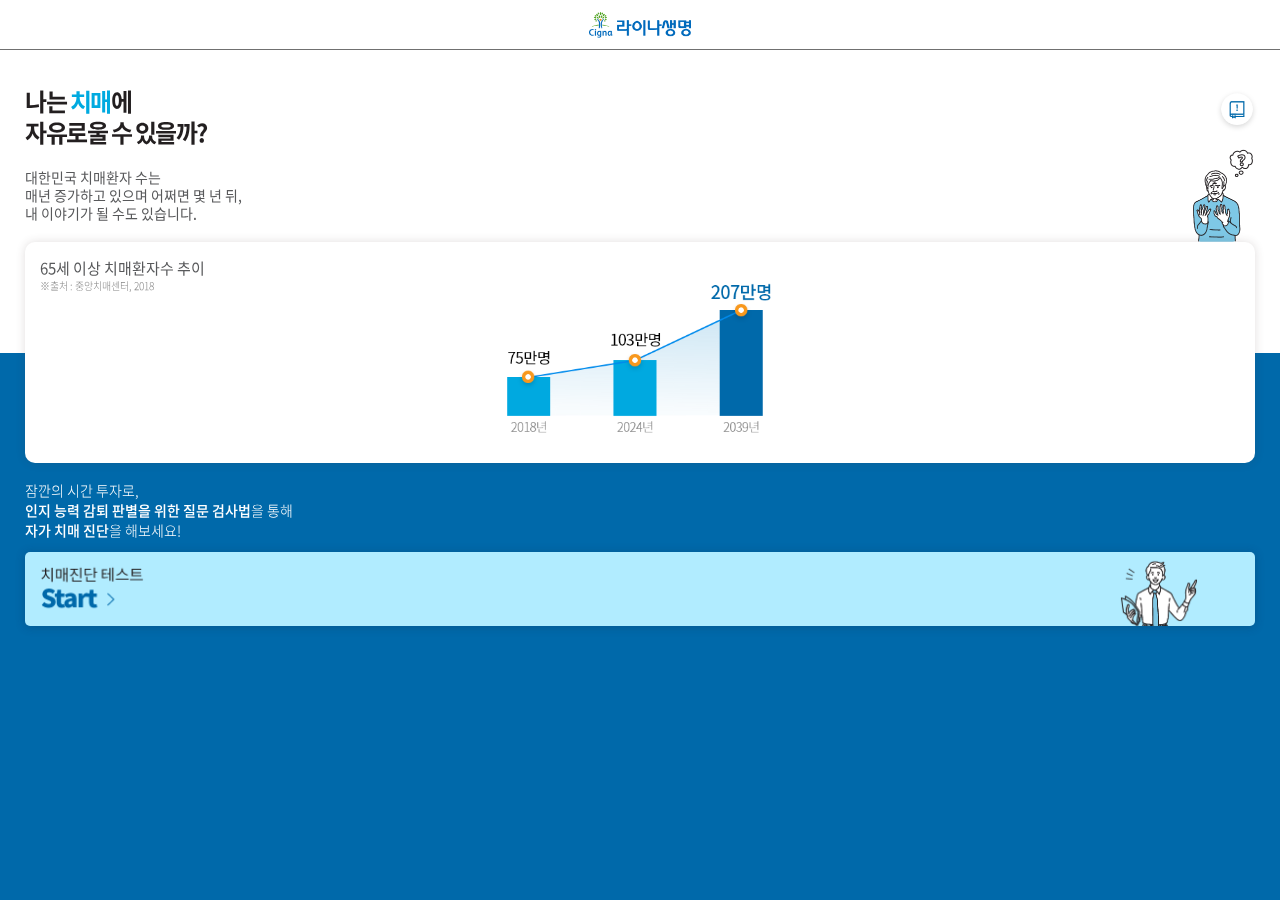
<file: index.html>
<!DOCTYPE html>
<html lang="en">

<head>
  <meta charset="utf-8">
  <meta http-equiv="X-UA-Compatible" content="IE=edge">
  <meta name="viewport" content="width=device-width,initial-scale=1.0">
  <link rel="icon" href="favicon.ico">
  <title>치매진단 모바일 시뮬레이터</title>
  <link href="./css/common.css" rel="stylesheet" type="text/css">
  <link href="./css/style.css" rel="stylesheet" type="text/css">
  <script src="./js/vue.min.js"></script>
  <script src="./js/vuex.js"></script>
  <script src="./js/clipboard.min.js"></script>
</head>

<body>
  <div id="app">
    <div id="wrap">
      <div class="container">

        <top-header></top-header>

        <div class="contants overY">
          <div class="title">
            나는
            <span class="sky">치매</span>에
            <br />자유로울 수 있을까?
            <div class="title-popup-btn" @click="onClickMainPopupShow"></div>
          </div>
          <div class="sub-desc">
            대한민국 치매환자 수는
            <br />매년 증가하고 있으며 어쩌면 몇 년 뒤,
            <br />내 이야기가 될 수도 있습니다.
            <br />
          </div>
          <div class="contants-box">
            <div class="content">
              <div class="title-txt">65세 이상 치매환자수 추이</div>
              <div class="sub-desc">※출처 : 중앙치매센터, 2018</div>
            </div>
            <div class="bg-color"></div>
          </div>
          <div class="sectionB">
            <div class="sub-txt">
              잠깐의 시간 투자로,
              <br /> <span class="bold">인지 능력 감퇴 판별을 위한 질문 검사법</span>을 통해
              <br /> <span class="bold">자가 치매 진단</span>을 해보세요!
              <br />
            </div>
            <!-- sub-txt -->
            <div class="btn">
              <div class="btn-con" @click="onClickStart">
                <!-- <div class="btn-titles"></div> -->
                <!-- <div class="btn-start"></div> -->
              </div>
            </div>
          </div>
        </div>

      </div>

      <!-- POPUP 시작 -->
      <div class="common-popup-wrap" v-if="showMainPopup">
        <div class="common-popup-con">
          <div class="close" @click="onClickMainPopupClose"></div>
          <div class="popup main">
            <div class="title-con">
              <div class="titles">출처</div>
            </div>
            <div class="contents-con">
              <!-- 내용 시작 -->
              <div class="title-txt">논문명</div>
              <div class="content-txt">
                [Development of the Subjective
                Memory Complaints Questionnaire] (주관적
                인지 능력 감퇴증 설문)
              </div>
              <div class="title-txt">저자명</div>
              <div class="content-txt">
                Jong Chul Youn (윤종철), Ki Woong Kim (김기웅), Dong Young Lee (이동영), Jin Hyeong Jhoo (주진형), Seok Bum Lee
                (이석범), Joon Hyuk Park (박준혁), Eun Ae Choi (최은애), Jin Yeong Choe (최진영), Ji Woon Jeong (정지운), Il Han Choo
                (추일한), Jong Inn Woo(우종인)
              </div>
              <div class="title-txt">잡지명</div>
              <div class="content-txt">DEMENTIA AND GERIATRIC COGNITIVE
                <br> DISORDERS (치매와 노인인지장애)</div>
              <div class="title-txt">발행년도</div>
              <div class="content-txt">2009</div>
              <!-- 내용 끝 -->
            </div>
          </div>
        </div>
      </div>
      <!-- POPUP 끝 -->

    </div>
  </div>
  <script src="./js/app.js"></script>
</body>

</html>
</file>
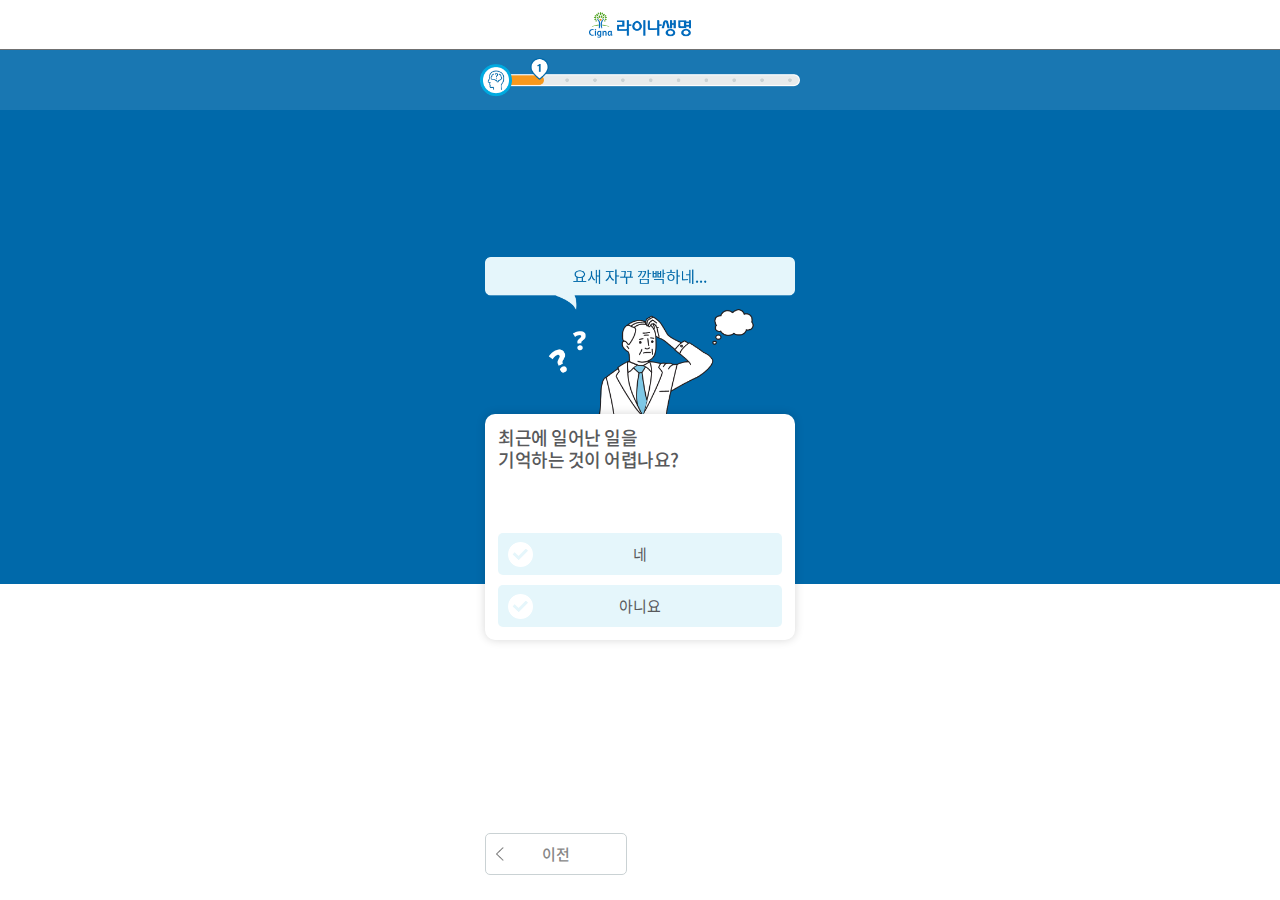
<file: test.html>
<!DOCTYPE html>
<html lang="en">

<head>
  <meta charset="utf-8">
  <meta http-equiv="X-UA-Compatible" content="IE=edge">
  <meta name="viewport" content="width=device-width,initial-scale=1.0">
  <link rel="icon" href="favicon.ico">
  <title>치매진단 모바일 시뮬레이터</title>
  <link href="./css/common.css" rel="stylesheet" type="text/css">
  <link href="./css/style.css" rel="stylesheet" type="text/css">
  <script src="./js/vue.min.js"></script>
  <script src="./js/vuex.js"></script>
  <script src="./js/clipboard.min.js"></script>
</head>

<body>
  <div id="app">
    <div id="wrap">
      <div class="container">

        <top-header></top-header>

        <div id="Alzheimaer-Quest-wrap">

          <div class="container">
            <div id="progress-wrap">
              <div class="progress-con">
                <div class="progress-contents" :class="'step'+(testIndex+1)"></div>
              </div>
            </div>

            <div class="contants">
              <div class="quest-area test-page">
                <div class="illust" :class="'img'+(testIndex+1)"></div>
                <div class="quest-box">
                  <div class="txt" v-html="testQustions[testIndex]"></div>
                  <div class="space"></div>
                  <div class="btn-wrap">
                    <div class="btn" :class="{on:testQustionsSelected[testIndex] == true}"
                      @click="selectedValue(testIndex, true)">네</div>
                    <div class="btn" :class="{on:testQustionsSelected[testIndex] == false}"
                      @click="selectedValue(testIndex, false)">아니요</div>
                  </div>

                </div>
              </div>

              <div class="progress-btns" @click="onClickPrev">
                <div class="pre-btn">이전</div>
              </div>

              <div class="bg-color"></div>

            </div>

          </div>

        </div>

      </div>
    </div>
  </div>
  <script src="./js/app.js"></script>
</body>

</html>
</file>
<file: css/common.css>
/* COMMON CSS */
html, body, div, span, applet, object, iframe,
h1, h2, h3, h4, h5, h6, p, blockquote, pre,
a, abbr, acronym, address, big, cite, code,
del, dfn, em, img, ins, kbd, q, s, samp,
small, strike, strong, sub, sup, tt, var,
b, u, i, center,
dl, dt, dd, ol, ul, li,
fieldset, form, label, legend,
table, caption, tbody, tfoot, thead, tr, th, td,
article, aside, canvas, details, embed,
figure, figcaption, footer, header, hgroup,
menu, nav, output, ruby, section, summary,
time, mark, audio, video input {
  margin: 0;
  padding: 0;
  border: 0;
  font-size: 10px;
  font: inherit;
  vertical-align: baseline;
  font-family: 'Noto Sans KR', sans-serif !important;
  text-decoration: none;
  color:#231f20;
}


html, body{ width: 100%; height: 100%; font-size: 10px;font-weight: 300;}


/* 공통 폰트 컬러  */
.sky{ color: #00AAE0; }



/* 공통 배경 컬러  */





@font-face {
  font-family: 'Noto Sans KR';
  font-style: normal;
  font-weight: 100;
  src: local('Noto Sans Light'), local('NotoSans-Light'), url(../fonts/NotoSans-Light.eot);
  src: url(../fonts/NotoSans-Light.eot?#iefix) format('embedded-opentype'),
  url(../fonts/NotoSans-Light.woff2) format('woff2'),
  url(../fonts/NotoSans-Light.woff) format('woff');;
  }
  @font-face {
  font-family: 'Noto Sans KR';
  font-style: normal;
  font-weight: 300;
  src: local('Noto Sans Regular'), local('NotoSans-Regular'), url(../fonts/NotoSans-Regular.eot);
  src: url(../fonts/NotoSans-Regular.eot?#iefix) format('embedded-opentype'),
  url(../fonts/NotoSans-Regular.woff2) format('woff2'),
  url(../fonts/NotoSans-Regular.woff) format('woff');
  }
  @font-face {
  font-family: 'Noto Sans KR';
  font-style: medium;
  font-weight: 500;
  src: local('Noto Sans Medium'), local('NotoSans-Medium'), url(../fonts/NotoSans-Medium.eot);
  src: url(../fonts/NotoSans-Medium.eot?#iefix) format('embedded-opentype'),
  url(../fonts/NotoSans-Medium.woff2) format('woff2'),
  url(../fonts/NotoSans-Medium.woff) format('woff');
  }
  @font-face {
  font-family: 'Noto Sans KR';
  font-style: bold;
  font-weight: 700;
  src: local('Noto Sans Bold'), local('NotoSans-Bold'), url(../fonts/NotoSans-Bold.eot);
  src: url(../fonts/NotoSans-Bold.eot?#iefix) format('embedded-opentype'),
  url(../fonts/NotoSans-Bold.woff2) format('woff2'),
  url(../fonts/NotoSans-Bold.woff) format('woff');
  }
  


/* 
  @media (min-width:360px) and (max-width:375px){
    html{ font-size: 11px !important;}
  }


  @media (min-width:414px) and (max-width:767px){
    html{ font-size: 12px !important;}
  }


 */
</file>
<file: css/style.css>
#app {
    position: fixed;
    width: 100%;
    min-width: 320px;
    height: 100%;
}

/* common-popup */
.common-popup-wrap {
    position: fixed;
    left: 0;
    top: 0;
    width: 100%;
    height: 100%;
    /* display: none; */
    background-color: rgba(0, 0, 0, 0.3);
    z-index: 1000;
  }
  
  .common-popup-wrap .close {
    position: absolute;
    right: 10px;
    top: 15px;
    width: 40px;
    height: 40px;
    background-image: url(../images/btn_close.png);
    background-position: center;
    background-repeat: no-repeat;
    background-size: 80%;
    z-index: 10;
  }
  
  .common-popup-con {
    position: relative;
    width: calc(100% - 50px);
    height: calc(100% - 50px);
    margin: 25px;
  }
  
  .common-popup-con .popup {
    width: 100%;
    height: 100%;
    border-radius: 5px;
    background-color: #fff;
    box-shadow: 0px 0px 10px 0px rgba(0, 0, 0, 0.16);
  }
  
  .common-popup-con .popup .title-con {
    width: calc(100% - 20px);
    height: 44px;
    display: table;
    padding: 10px;
    padding-left: 25px;
    padding-top: 15px;
  }
  
  .common-popup-con .popup .title-con .titles {
    height: 100%;
    display: table-cell;
    vertical-align: bottom;
    font-size: 1.7rem;
    font-weight: 600;
    color: #231f20;
    padding-bottom: 10px;
    box-shadow: inset 0px -1px 0px 0px #878787;
  }
  .common-popup-con .popup .contents-con {
    padding: 25px;
    height: calc(100% - 70px - 50px - 20px );
    overflow-y: auto;
  }
  .common-popup-wrap .contents-con .img {
    max-width: 100%;
  }

/* header */
#header-wrap {
    position: fixed;
    left: 0;
    top: 0;
    width: 100%;
    z-index: 200;
    background-color: #fff;
}

.header-contain {
    position: relative;
}

.header-contents {
    width: 100%;
    height: 50px;
    background: url("../images/logo.png");
    background-position: center;
    background-repeat: no-repeat;
    background-size: 102px auto;
    box-shadow: inset 0px -1px 0px 0px #707070;
}

/* progress */
#progress-wrap {
    position: relative;
    width: 100%;
    min-width: 320px;
    height: 60px;
    margin-top: 50px;

}

#progress-wrap .progress-con {
    position: absolute;
    width: 100%;
   
    height: 100%;
    background-color: #1977b2;
    text-align: center;
}

#progress-wrap .progress-contents {
    width: calc(100% - 50px);
    height: 100%;
    display: inline-block;
    max-width: 320px;
    max-height: 60px;
    background-size: contain;
    background-repeat: no-repeat;
    background-position: center;
    margin: 0px 25px;
}

#progress-wrap .progress-contents.step1 {
    background-image: url(../images/2_progress_01.png);
}
#progress-wrap .progress-contents.step2 {
    background-image: url(../images/2_progress_02.png);
}
#progress-wrap .progress-contents.step3 {
    background-image: url(../images/2_progress_03.png);
}
#progress-wrap .progress-contents.step4 {
    background-image: url(../images/2_progress_04.png);
}
#progress-wrap .progress-contents.step5 {
    background-image: url(../images/2_progress_05.png);
}
#progress-wrap .progress-contents.step6 {
    background-image: url(../images/2_progress_06.png);
}
#progress-wrap .progress-contents.step7 {
    background-image: url(../images/2_progress_07.png);
}
#progress-wrap .progress-contents.step8 {
    background-image: url(../images/2_progress_08.png);
}
#progress-wrap .progress-contents.step9 {
    background-image: url(../images/2_progress_09.png);
}
#progress-wrap .progress-contents.step10 {
    background-image: url(../images/2_progress_10.png);
}

/* Alzheimaer */
#Alzheimaer-Quest-wrap {
    width: 100%;
    height: 100%;
}

#Alzheimaer-Quest-wrap > .container {
    position: relative;
    width: 100%;
    height: 100%;
    background-color: #0069aa;
    overflow-y: auto;
}

#Alzheimaer-Quest-wrap > .container .section-top {
    position: relative;
    width: 100%;
    height: 0px;
    padding-bottom: 80.3125%;
    background-color: #0069aa;
    z-index: 10;
}

#Alzheimaer-Quest-wrap > .container > .contants {
    width: 100%;
    height: calc(100% - 50px - 60px);
    margin: 0px auto;
    padding: 0px;
    max-width: 360px;
    min-width: 320px;
    min-height: 465px; /* 아이폰 se 기준 적용 */
}

#Alzheimaer-Quest-wrap > .container > .contants .quest-area {
    position: absolute;
    left: 50%;
    top: 0;
    width: calc(100% - 50px);
    height: calc(100% - 25px - 67px);
    min-width: 270px; /* 아이폰 se 기준 */
    transform: translate(-50%, 0px);
    padding: 25px 25px 0px;
    min-height: 395px;
    z-index: 5;
}

#Alzheimaer-Quest-wrap > .container > .contants .illust {
    width: 100%;
    height: 40%;
    background-size: contain;
    background-repeat: no-repeat;
    background-position: center bottom;
    z-index: 100;
}

#Alzheimaer-Quest-wrap > .container > .contants .illust.img1 {
    background-image: url(../images/2_img01.png);
}
#Alzheimaer-Quest-wrap > .container > .contants .illust.img2 {
    background-image: url(../images/2_img02.png);
}
#Alzheimaer-Quest-wrap > .container > .contants .illust.img3 {
    background-image: url(../images/2_img03.png);
}
#Alzheimaer-Quest-wrap > .container > .contants .illust.img4 {
    background-image: url(../images/2_img04.png);
}
#Alzheimaer-Quest-wrap > .container > .contants .illust.img5 {
    background-image: url(../images/2_img05.png);
}
#Alzheimaer-Quest-wrap > .container > .contants .illust.img6 {
    background-image: url(../images/2_img06.png);
}
#Alzheimaer-Quest-wrap > .container > .contants .illust.img7 {
    background-image: url(../images/2_img07.png);
}
#Alzheimaer-Quest-wrap > .container > .contants .illust.img8 {
    background-image: url(../images/2_img08.png);
}
#Alzheimaer-Quest-wrap > .container > .contants .illust.img9 {
    background-image: url(../images/2_img09.png);
}
#Alzheimaer-Quest-wrap > .container > .contants .illust.img10 {
    background-image: url(../images/2_img10.png);
}

#Alzheimaer-Quest-wrap > .container > .contants .quest-box {
    position: relative;
    width: calc(100% - 26px);
    height: 40%;
    max-height: 200px;
    background-color: #fff;
    border-radius: 10px;
    box-shadow: 0px 0px 10px 0px rgba(0, 0, 0, 0.16);
    padding: 13px;
    display: flex;
    flex-direction: column;
}

#Alzheimaer-Quest-wrap > .container > .contants .quest-box .txt {
    position: relative;
    font-size: 1.8rem;
    color: #58595b;
    letter-spacing: -0.5px;
    font-weight: 400;
    line-height: 2.2rem;
}


#Alzheimaer-Quest-wrap > .container > .contants .quest-box .space {
    height: 100%;
}

#Alzheimaer-Quest-wrap > .container > .contants .quest-box .btn-wrap {
    position: relative;
    width: 100%;

}

#Alzheimaer-Quest-wrap > .container > .contants .quest-box .btn-wrap .btn {
    width: 100%;
    height: 42px;
    border-radius: 5px;

    font-size: 1.5rem;
    display: flex;
    align-items: center;
    justify-content: center;
    background-image: url(../images/ico-btn-uncheck.png);
    background-repeat: no-repeat;
    background-size: 25px;
    background-position: 10px center;
    background-color: #e5f6fb;
    color: #58595b;
}


#Alzheimaer-Quest-wrap > .container > .contants .quest-box .btn-wrap .btn:last-child{
    margin-top: 10px;
}

#Alzheimaer-Quest-wrap
> .container
> .contants
.quest-box
.btn-wrap
.btn.on {
    background-image: url(../images/ico-btn-check.png);
    background-color: #00aae0;
    color: #fff;
}

/* #Alzheimaer-Quest-wrap
> .container
> .contants
.quest-box
.btn-wrap
.btn {
    
    margin-top: 10px;
    
} */

#Alzheimaer-Quest-wrap > .container .progress-btns {
    position: absolute;
    left: 25px;
    bottom: 25px;
    display: table;
    z-index: 5;
}

#Alzheimaer-Quest-wrap > .container .progress-btns .pre-btn {
    width: 140px;
    height: 40px;
    border-radius: 5px;
    border: 1px #cad2d4 solid;
    color: #878787;
    font-size: 1.5rem;
    display: table-cell;
    vertical-align: middle;
    background-image: url(../images/ico-pre-btn.png);
    background-size: 8px;
    background-repeat: no-repeat;
    background-position: 10px center;
    text-align: center;
    font-weight: 400;
}

#Alzheimaer-Quest-wrap > .container .bg-color {
    position: absolute;
    bottom: 0;
    left: -1000px;
    width: 10000px;
    height: 40%;
    background-color: #fff;
}

/* index.html */
#wrap {
    position: relative;
    width: 100%;
    height: 100%;
}

.container {
    width: 100%;
    height: 100%;
    overflow: hidden;
}

.contants {
    position: relative;
    width: calc(100% - 50px);
    height: calc(100% - 36px - 50px);
    padding: 36px 25px 0px;
    margin-top: 50px;

    display: flex;
    flex-direction: column;
}

.contants .title {
    position: relative;
    font-size: 2.4rem;
    font-weight: 600;
    letter-spacing: -1.5px;
    line-height: 130%;
}

.contants .title .title-popup-btn {
    position: absolute;
    right: -7px;
    top: 0;
    width: 50px;
    height: 50px;
    background-image: url(../images/btn_01.png);
    background-position: right center;
    background-repeat: no-repeat;
    background-size: contain;
    z-index: 10;
}

.contants > .sub-desc {
    font-size: 1.4rem;
    color: #58595b;
    letter-spacing: 0px;
    padding-top: 20px;
    padding-bottom: 20px;
    font-weight: 300;
    line-height: 1.8rem;

    background-image: url(../images/1_img01.png);
    background-size: auto 100%;
    background-repeat: no-repeat;
    background-position: right bottom;
}




.contants .contants-box {
    position: relative;
    width: 100%;
    height: 46%;
    max-height: 221px;
    min-height: 145px; /* 아이폰 se에서 이상적인 그래프 크기 */
}

.contants .contants-box .content {
    position: absolute;
    left: 0;
    top: 0;
    width: calc(100% - 30px);
    height: calc(100% - 30px);
    /* min-height: 135px; */
    background-image: url(../images/1_grape.png);
    background-size: contain;
    background-repeat: no-repeat;
    background-position: center 90%;
    background-color: #fff;
    box-shadow: 0px 0px 10px 0px rgba(68, 49, 49, 0.16);
    border-radius: 10px;
    padding: 15px;
    z-index: 100;
}

.contants .contants-box .content .title-txt {
    color: #58595b;
    font-size: 1.5rem;
    letter-spacing: 0px;
    font-weight: 300;
}

.contants .contants-box .content .sub-desc {
    color: #878787;
    font-size: 1rem;
    margin-top: 2px;
    font-weight: 100;
    line-height: 1rem;
}

.contants .contants-box .bg-color {
    position: absolute;
    left: -25px;
    top: 50%;
    width: calc(100% + 50px);
    height: 50%;
    background-color: #0069aa;
}

.sectionB {
    width: 100%;
    height: calc(50% + 1px);
    background-color: #0069aa;
    padding: 18px 25px;
    margin-left: -25px;
    margin-top: -1px;
    font-weight: 100;
}

.sectionB .sub-txt {
    color: #fff;
    font-size: 1.4rem;
    /* letter-spacing: -1.3px; */
    font-weight: 100;
}

.sectionB .sub-txt .bold{
    color: #fff;
    font-size: 1.4rem;
    letter-spacing: 0px;
    font-weight: 400;
}


.sectionB .btn {
    position: relative;
    width: 100%;
    height: 74px;
    background-color: #b1ecff;
    border-radius: 5px;
    margin-top: 12px;
    box-shadow: 0px 1px 10px 0px rgba(16, 47, 78, 0.3);

    background-image: url(../images/1_img02-right.png);
    background-size: auto 100%;
    background-repeat: no-repeat;
    background-position: 95% bottom;
}

.sectionB .btn .btn-con {
    position: absolute;
    left: 0;
    top: 0;
    width: 100%;
    height: 100%;
    background-image: url(../images/1_img02-left.png);
    background-size: auto 100%;
    background-repeat: no-repeat;
    background-position: 15px bottom;
}

.sectionB .btn .btn-con .btn-titles {
    color: #231f20;
    font-size: 1.6rem;
    letter-spacing: -1px;
    line-height: 100%;
}

.sectionB .btn .btn-con .btn-start {
    height: 32px;
    width: 84px;
    color: #0069aa;
    font-size: 2.8rem;
    font-weight: 600;
    letter-spacing: -1.5px;
    line-height: 100%;

    background-image: url(../images/1_btn_arrow.png);
    background-size: auto 50%;
    background-repeat: no-repeat;
    background-position: right 66%;
}

.overY {
    overflow-y:auto ;
}
/* test.html */
#alzheimer-wrap {
    position: fixed;
    width: 100%;
    height: calc(100% - 50px);
    margin-top: 50px;
}

#alzheimer-wrap .alzheimer-con {
    width: 100%;
    height: 100%;
}

/* result */
#result-wrap {
    position: relative;
    width: 100%;
    height: 100%;
  }

#result-wrap .result-cotain {
    position: absolute;
    left: 0;
    top: 50px;
    width: 100%;
    height: calc(100% - 50px);
    overflow-y: scroll;
}

#result-wrap .result-cotain .result-contants {
    padding-bottom: 30px;
    background-color: #0069aa;
    background-image: url(../images/result-bg.png);
    background-size: auto 100%;
    background-repeat: repeat-x;
    background-position: left top;
    padding: 0px 25px 30px 25px;
}

#result-wrap .result-cotain .result-contants .title {
    color: #fff;
    font-size: 2.4rem;
    letter-spacing: -1px;
    font-weight: 500;
    padding-top: 33px;
    line-height: 2.7rem;
}

#result-wrap .result-cotain .result-contants > .sub-desc {
    color: #fff;
    font-size: 1.5rem;
    margin-top: 10px;
    font-weight: 100;
    line-height: 1.8rem;
}

#result-wrap .result-cotain .result-contants .alzheimer-condition {
    position: relative;
    width: calc(100% - 30px);
    min-height: calc(71px - 30px);
    background-color: #fff;
    border-top-left-radius: 5px;
    border-top-right-radius: 5px;
    margin-top: 23px;
    padding: 12px 15px;
}

#result-wrap .result-cotain .result-contants .alzheimer-condition .img {
    position: absolute;
    right: 0;
    top: -80px;
    width: 100%;
    height: 80px;

    background-image: url(../images/img-result.png);
    background-size: contain;
    background-repeat: no-repeat;
    background-position: right bottom;
}

#result-wrap .result-cotain .result-contants .alzheimer-condition .txt {
    min-height: 20px;
    display: table;
    font-size: 1.5rem;
    color: #0069aa;
    letter-spacing: -1px;
}

#result-wrap .result-cotain .result-contants .alzheimer-condition .txt .score {
    width: 34px;
    height: 25px;
    display: inline-block;
    vertical-align: middle;
    background-color: #f5f6f7;
    border-radius: 5px;
    margin: 0px 5px;
    color: #f8981d;
    text-align: center;
}

#result-wrap .result-cotain .result-contants > .alzheimer_result-desc {
    width: calc( 100% - 20px) ;
    /* min-height: 45px; */
    background-color: #f5f6f7;
    font-size: 1.1rem;
    letter-spacing: -0.5px;
    border-bottom-left-radius: 5px;
    border-bottom-right-radius: 5px;
    /* text-align: center; */
    color: #878787;
    line-height: 1.4rem;
    padding: 10px;
    font-weight: 100;
}

#result-wrap .result-cotain .result-contants > .alzheimer_related {
    padding: 10px;
    background-color: #fff;
    border-radius: 5px;
    margin-top: 15px;
}

#result-wrap .result-cotain .result-contants > .alzheimer_related .between-con {
    display: flex;
}

#result-wrap
.result-cotain
.result-contants
> .alzheimer_related
.between-con
.between {
    position: relative;
    flex: 1 0 auto;
    height: 78px;
    background-color: #e5f6fb;
    border-radius: 5px;
    background-size: contain;
    background-repeat: no-repeat;
    background-position: right bottom;
}

#result-wrap
.result-cotain
.result-contants
> .alzheimer_related
.between-con
.between.alzheimer {
    background-image: url(../images/info-btn01.png);
    margin-right: 10px;
}

#result-wrap
.result-cotain
.result-contants
> .alzheimer_related
.between-con
.between.alzheimer .txt{
    position: absolute;
    left: 0;
    top: 0;
    width: 100%;
    height: 100%;
    background-image: url(../images/btn-txt01.png);
    background-size: 100px auto;
  background-repeat: no-repeat;
  background-position: left top;


}

#result-wrap
.result-cotain
.result-contants
> .alzheimer_related
.between-con
.between.cdr {
    background-image: url(../images/info-btn02.png);
}

#result-wrap
.result-cotain
.result-contants
> .alzheimer_related
.between-con
.between.cdr .txt{
    position: absolute;
    left: 0;
    top: 0;
    width: 100%;
    height: 100%;
    background-image: url(../images/btn-txt02.png);
  background-size: 100px auto;
  background-repeat: no-repeat;
  background-position: left top;

}

#result-wrap .result-cotain .result-contants > .alzheimer_related .url-copy {
    height: 40px;
    display: flex;
    align-items: center;
    background-color: #00aae0;
    padding-left:10px;
    border-radius: 5px;
    margin-top: 10px;
    color: #fff;
    font-size: 1.4rem;
    letter-spacing: -0.1px;
    font-weight: 100;

    background-image: url(../images/ico-url.png);
  background-size: contain;
  background-repeat: no-repeat;
  background-position: 95% center;




}

#result-wrap .result-cotain .result-contants > .title-desc {
    color: #fff;
    font-size: 2.4rem;
    letter-spacing: -1px;
    line-height: 2.8rem;
    margin-top: 28px;
    font-weight: 400;
}

#result-wrap .result-cotain .result-contants > .title-sub-desc {
    color: #fff;
    font-size: 1.4rem;
    line-height: 1.8rem;
    letter-spacing: -0.2px;
    /* line-height: 2.8rem; */
    margin-top: 10px;
    font-weight: 100;
}

#result-wrap .result-cotain .result-contants > .phone {
    height: calc(74px - 20px);
    background-color: #b1ecff;
    border-radius: 5px;
    margin-top: 13px;
    font-size: 1.3rem;
    letter-spacing: -1px;
    padding: 10px 12px;
    padding-top: 15px;
    line-height: 2rem;

    background-image: url(../images/phone-number.png);
    background-size: 90% auto;
    background-repeat: no-repeat;
    background-position: center bottom;
}

#result-wrap .result-cotain .result-contants > .bottom-btns {
    display: flex;
    margin-top: 25px;
}

#result-wrap .result-cotain .result-contants > .bottom-btns .btn {
    flex: 1 0 48.1481481%;
    height: 42px;
    background-color: #fff;
    border-radius: 5px;
    min-width: 130px;
    color: #878787;
    font-size: 1.5rem;
    letter-spacing: -0.5px;
    display: flex;
    align-items: center;
    justify-content: center;
    font-weight: 300;

    background-repeat: no-repeat;
    background-position: 15px center;
}

#result-wrap .result-cotain .result-contants > .bottom-btns .btn-pre {
    margin-right: 10px;
    background-image: url(../images/ico-pre-btn.png);
    background-size: 8px 14px;
}

#result-wrap .result-cotain .result-contants > .bottom-btns .btn-next {
    background-image: url(../images/ico-arrow-repeat.png);
    background-size: contain;
    background-size: 13px 11px;
}

/* main popup */
.popup.main .title-txt {
    color: #0069aa;
    font-size: 1.2rem;
    padding-top: 15px;
}

.popup.main .content-txt {
    color: #58595b;
    font-size: 1.3rem;
    padding-top: 3px;
    font-weight: 200;
}

/* alert */
.alert-container {position: fixed;left: 0;top: 0;width: 100%;height: 100%;background-color: rgba(0, 0, 0, 0.5);display: flex;align-items: center;justify-content: center;}
.alert-container .alert-content {position: relative;width: 80%;max-width: 300px;/* height: 150px; */background-color: #FFF;border-radius: 7px;overflow: hidden;padding: 25px 20px 15px;}
.alert-container .alert-title {font-size: 18px;font-weight: 300;box-shadow: inset 0px -1px 0px 0px #878787;padding-bottom: 5px;}
.alert-container .alert-text {display: flex;align-items: center;height: 60px;font-size: 15px;font-weight: 100;}
.alert-container .alert-btn {height: 42px;box-shadow: inset 0px 0px 0px 1px #CAD2D4;border-radius: 7px;display: flex;align-items: center;justify-content: center;font-size: 15px;color: #878787;}
</file>
